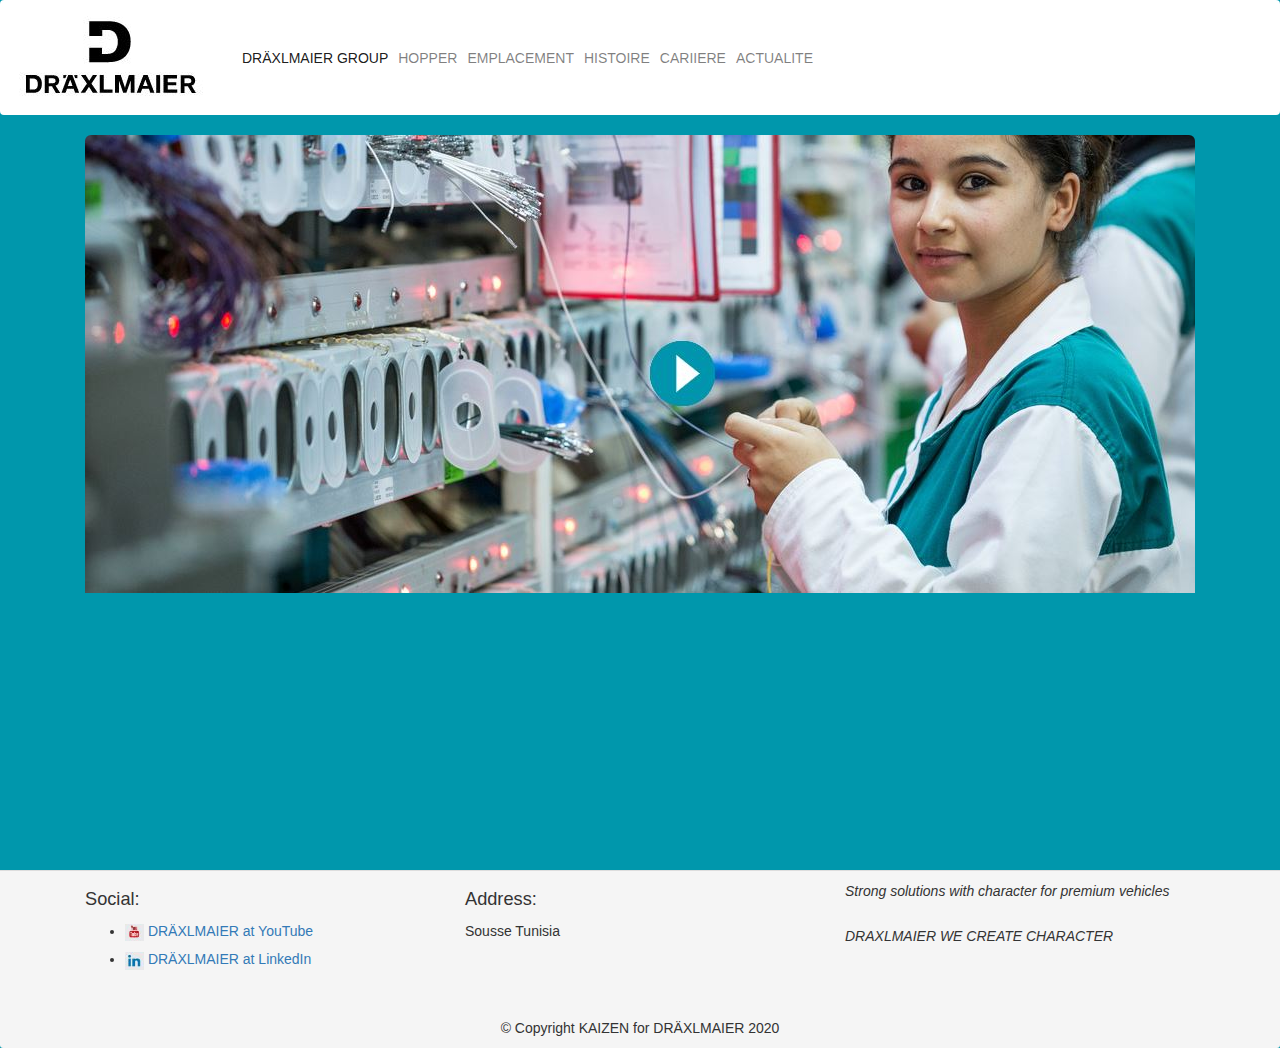
<file: code/index.html>
<!DOCTYPE html>
<html lang="en">
<head>
    <meta charset="UTF-8">
    <meta name="viewport" content="width=device-width, initial-scale=1.0">
    <link rel="stylesheet" href="https://stackpath.bootstrapcdn.com/bootstrap/4.3.1/css/bootstrap.min.css" integrity="sha384-ggOyR0iXCbMQv3Xipma34MD+dH/1fQ784/j6cY/iJTQUOhcWr7x9JvoRxT2MZw1T" crossorigin="anonymous">
    <link rel="stylesheet" href="css/styles.css"> 
    <link rel="stylesheet" href="css/bootstrap.css">
    <title>DRÄXLMAIER</title>
</head>
<body>
  <header>
    <nav class="navbar navbar-expand-lg navbar-light">
        <div class="navbar-header">
            <a href="index.html" class="pull-left visible-md visible-lg">
              <div id="logo-img"></div>
            </a>
          </div>
        
        <div class="collapse navbar-collapse" id="navbarNavDropdown">
          <ul class="navbar-nav">
            <li class="nav-item active">
              <a class="nav-link" href="#">DRÄXLMAIER GROUP</a>
            </li>
            <li class="nav-item">
                <a class="nav-link" href="offer.html">HOPPER</a>
              </li>
            <li class="nav-item">
              <a class="nav-link" href="#">EMPLACEMENT</a>
            </li>
            <li class="nav-item">
              <a class="nav-link" href="#">HISTOIRE</a>
            </li>
            <li class="nav-item">
                <a class="nav-link" href="#">CARIIERE</a>
              </li>
              
            <li class="nav-item">
                <a class="nav-link" href="#">ACTUALITE</a>
              </li>
          </ul>
        </div>
      </nav>

  </header>
  
  <div id="main-content" class="container">
    <div class="jumbotron">
      <img src="main.JPG" alt="Picture of restaurant" class="img-responsive visible-xs">
    </div>

  </div>


  <footer class="panel-footer">
    <div class="container">
      <div class="row">
        <section id="hours" class="col-sm-4">
          <span>Social:</span><br>
          <ul class="footersociallist">
    
            <li><a href="https://www.youtube.com/user/draexlmaiergroup">
                <img src="you.JPG" width="19"
                     alt="DRÄXLMAIER at YouTube">
                
                    DRÄXLMAIER at YouTube
                
            </a>

            <li><a href="https://www.linkedin.com/company/dr%C3%A4xlmaier-group-deutschland?trk=company_logo">
                <img src="in.JPG"
                     width="19"
                     alt="DRÄXLMAIER at LinkedIn">
                
                    DRÄXLMAIER at LinkedIn
                
            </a>
 
        
        
    </ul>
          <hr class="visible-xs">
        </section>
        <section id="address" class="col-sm-4">
          <span>Address:</span><br>
          Sousse Tunisia<br>
          
          
          <hr class="visible-xs">
        </section>
        <section id="testimonials" class="col-sm-4">
          <p>Strong solutions with character for premium vehicles</p>
          <p>DRAXLMAIER WE CREATE CHARACTER</p>
        </section>
      </div>
      <div class="text-center">&copy; Copyright KAIZEN for DRÄXLMAIER 2020 </div>
    </div>
  </footer>
</body>
</html>
</file>
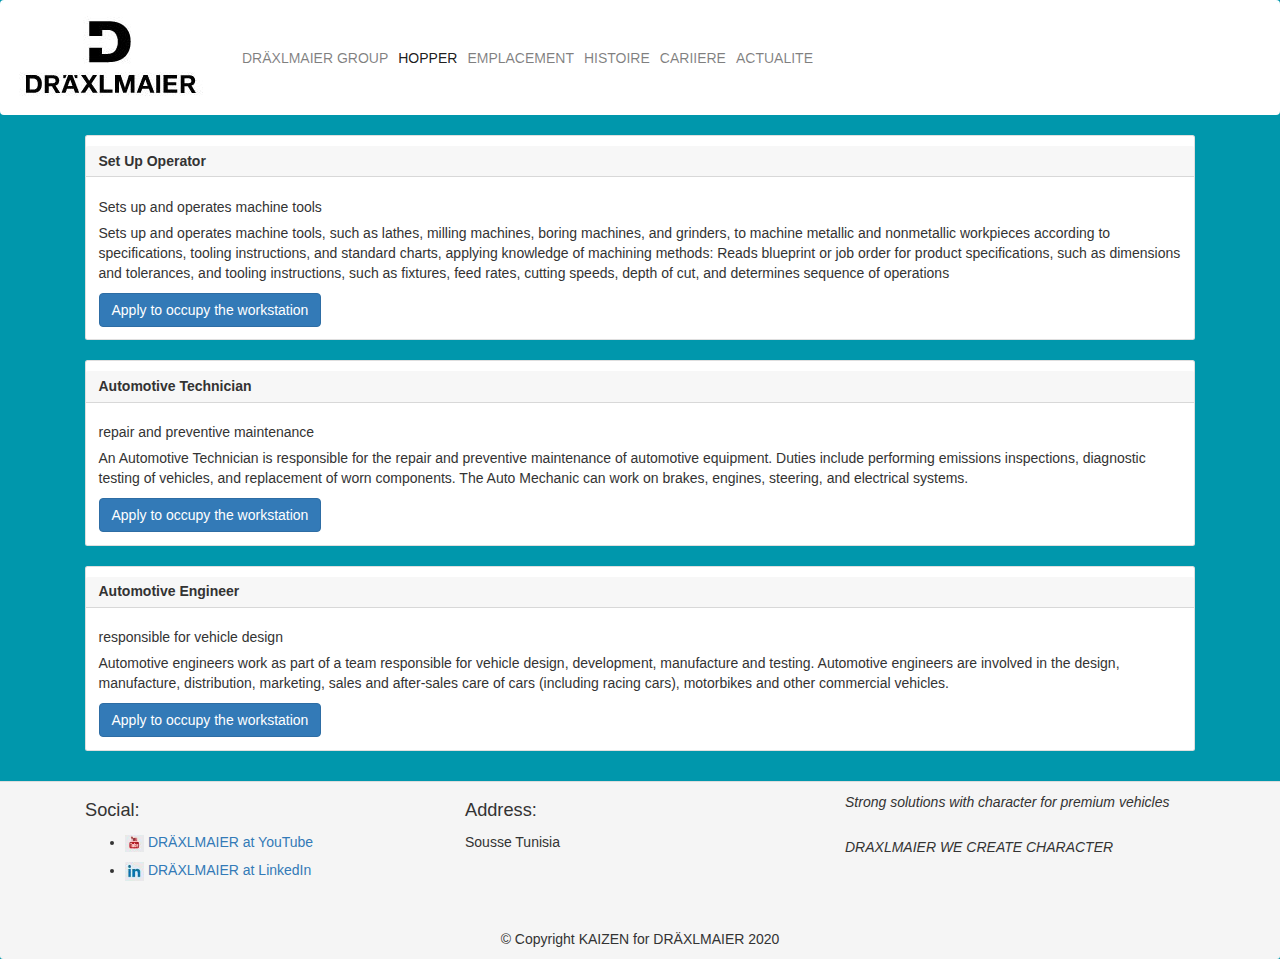
<file: code/offer.html>
<!DOCTYPE html>
<html lang="en">
<head>
    <meta charset="UTF-8">
    <meta name="viewport" content="width=device-width, initial-scale=1.0">
    <link rel="stylesheet" href="https://stackpath.bootstrapcdn.com/bootstrap/4.3.1/css/bootstrap.min.css" integrity="sha384-ggOyR0iXCbMQv3Xipma34MD+dH/1fQ784/j6cY/iJTQUOhcWr7x9JvoRxT2MZw1T" crossorigin="anonymous">
    <link rel="stylesheet" href="css/styles.css"> 
    <link rel="stylesheet" href="css/bootstrap.css">
    <title>Available Offers</title>
</head>
<body>
    <header>
        <nav class="navbar navbar-expand-lg navbar-light">
            <div class="navbar-header">
                <a href="index.html" class="pull-left visible-md visible-lg">
                  <div id="logo-img"></div>
                </a>
              </div>
            
            <div class="collapse navbar-collapse" id="navbarNavDropdown">
              <ul class="navbar-nav">
                <li class="nav-item">
                  <a class="nav-link" href="#">DRÄXLMAIER GROUP</a>
                </li>
                <li class="nav-item active">
                    <a class="nav-link" href="offer.html">HOPPER</a>
                  </li>
                <li class="nav-item">
                  <a class="nav-link" href="#">EMPLACEMENT</a>
                </li>
                <li class="nav-item">
                  <a class="nav-link" href="#">HISTOIRE</a>
                </li>
                <li class="nav-item">
                    <a class="nav-link" href="#">CARIIERE</a>
                  </li>
                  
                <li class="nav-item">
                    <a class="nav-link" href="#">ACTUALITE</a>
                  </li>
              </ul>
            </div>
          </nav>
    
      </header> 

      <div id="main-content" class="container">
        <div class="card">
            <h5 class="card-header"><b>Set Up Operator</b></h5>
            <div class="card-body">
              <h5 class="card-title">Sets up and operates machine tools</h5>
              <p class="card-text">Sets up and operates machine tools, such as lathes, 
                  milling machines, boring machines, and grinders, to machine metallic 
                  and nonmetallic workpieces according to specifications, tooling instructions, 
                  and standard charts, applying knowledge of machining methods: Reads blueprint 
                  or job order for product specifications, such as dimensions and tolerances, and tooling instructions, 
                  such as fixtures, feed rates, cutting speeds, depth of cut, and determines sequence of operations</p>
              <a href="apply.html" class="btn btn-primary">Apply to occupy the workstation</a>
            </div>
          </div>
<br>
          <div class="card">
            <h5 class="card-header"><b>Automotive Technician</b></h5>
            <div class="card-body">
              <h5 class="card-title">repair and preventive maintenance</h5>
              <p class="card-text">An Automotive Technician is responsible for the repair and preventive maintenance of 
                  automotive equipment. Duties include performing emissions inspections, diagnostic testing of vehicles, 
                  and replacement of worn components. 
                  The Auto Mechanic can work on brakes, engines, steering, and electrical systems.</p>
                  <a href="apply.html" class="btn btn-primary">Apply to occupy the workstation</a>
            </div>
          </div>
          <br>
          <div class="card">
            <h5 class="card-header"><b>Automotive Engineer</b></h5>
            <div class="card-body">
              <h5 class="card-title">responsible for vehicle design</h5>
              <p class="card-text">Automotive engineers work as part of a team responsible for vehicle design, 
                  development, manufacture and testing. Automotive engineers are involved in the design, manufacture, 
                  distribution, marketing, sales and after-sales care of cars (including racing cars), 
                  motorbikes and other commercial vehicles.</p>
                  <a href="apply.html" class="btn btn-primary">Apply to occupy the workstation</a>

            </div>
          </div>
      </div>
    

      <footer class="panel-footer">
        <div class="container">
          <div class="row">
            <section id="hours" class="col-sm-4">
              <span>Social:</span><br>
              <ul class="footersociallist">
        
                <li><a href="https://www.youtube.com/user/draexlmaiergroup">
                    <img src="you.JPG" width="19"
                         alt="DRÄXLMAIER at YouTube">
                    
                        DRÄXLMAIER at YouTube
                    
                </a>
    
                <li><a href="https://www.linkedin.com/company/dr%C3%A4xlmaier-group-deutschland?trk=company_logo">
                    <img src="in.JPG"
                         width="19"
                         alt="DRÄXLMAIER at LinkedIn">
                    
                        DRÄXLMAIER at LinkedIn
                    
                </a>
     
            
            
        </ul>
              <hr class="visible-xs">
            </section>
            <section id="address" class="col-sm-4">
              <span>Address:</span><br>
              Sousse Tunisia<br>
              
              
              <hr class="visible-xs">
            </section>
            <section id="testimonials" class="col-sm-4">
              <p>Strong solutions with character for premium vehicles</p>
              <p>DRAXLMAIER WE CREATE CHARACTER</p>
            </section>
          </div>
          <div class="text-center">&copy; Copyright KAIZEN for DRÄXLMAIER 2020 </div>
        </div>
      </footer>
</body>
</html>
</file>
<file: code/css/styles.css>
body{
  background-color: #0097AC;

}
/** HEADER **/
.navbar {
  background-color:white;
  border-radius: 0;
  border: 0;
}
 
#logo-img {
  background: url('../logoDRA.JPG') no-repeat;
  width: 196px;
  height: 83px;
  margin: 10px 15px 10px 0;
}

.navbar-header button.navbar-toggle, .navbar-header .icon-bar {
  border: 1px solid #61122f;
}
.navbar-header button.navbar-toggle {
  clear: both;
  margin-top: -30px;
}

.alert{
  text-align: center;
  padding:10px;
  background:#79c879;
  color:#fff;
  margin-bottom:10px;
  display:none;
}

/* FOOTER */
.panel-footer {
  margin-top: 30px;
  padding-top: 35px;
  padding-bottom: 30px;
  background-color: #222;
  border-top: 0;
}
.panel-footer div.row {
  margin-bottom: 35px;
}
#hours, #address {
  line-height: 2;
}
#hours > span, #address > span {
  font-size: 1.3em;
}
#address p {
  color: #557c3e;
  font-size: .8em;
  line-height: 1.8;
}
#testimonials {
  font-style: italic;
}
#testimonials p:nth-child(2) {
  margin-top: 25px;
}
/* END FOOTER */


/********** Large devices only **********/
@media (min-width: 1200px) {
  .container .jumbotron {
    background: url('../main.JPG') no-repeat;
    height: 675px;
    width: 1346;
  }
}

/********** Medium devices only **********/
@media (min-width: 992px) and (max-width: 1199px) {
  /* Header */
  #logo-img {
    background: url('../main.JPG') no-repeat;
    width: 100px;
    height: 100px;
    margin: 5px 5px 5px 0;
  }
  /* End Header */

  /* Home Page */
  .container .jumbotron {
    background: url('../main.JPG') no-repeat;
    height: 558px;
  }
  /* End Home Page */
}

/********** Small devices only **********/
@media (min-width: 768px) and (max-width: 991px) {
  /* Home Page */
  .container .jumbotron {
    background: url('../main.JPG') no-repeat;
    height: 432px;
  }
  /* End Home Page */

}

/********** Extra small devices only **********/
@media (max-width: 767px) {
  /* Header */
  .navbar-brand {
    padding-top: 10px;
    height: 80px;
  }
  .navbar-brand h1 { /* Restaurant name */
    padding-top: 10px;
    font-size: 5vw; /* 1vw = 1% of viewport width */
  }
  .navbar-brand p { /* Kosher cert */
    font-size: .6em;
    margin-top: 12px;
  }
  .navbar-brand p img { /* Star-K */
    height: 20px;
  }

  #collapsable-nav a { /* Collapsed nav menu text */
    font-size: 1.2em;
  }
  #collapsable-nav a span { /* Collapsed nav menu glyph */
    font-size: 1em;
    margin-right: 5px;
  }

  #call-btn > a {
    font-size: 1.5em;
    display: block;
    margin: 0 20px;
    padding: 10px;
    border: 2px solid #fff;
    background-color: #f6b319;
    color: #951c49;
  }
  #xs-deliver {
    margin-top: 5px;
    font-size: .7em;
    letter-spacing: .1em;
    text-transform: uppercase;
  }
  /* End Header */

  /* Home Page */
  .container .jumbotron {
    margin-top: 30px;
    padding: 0;
  }

}
</file>
